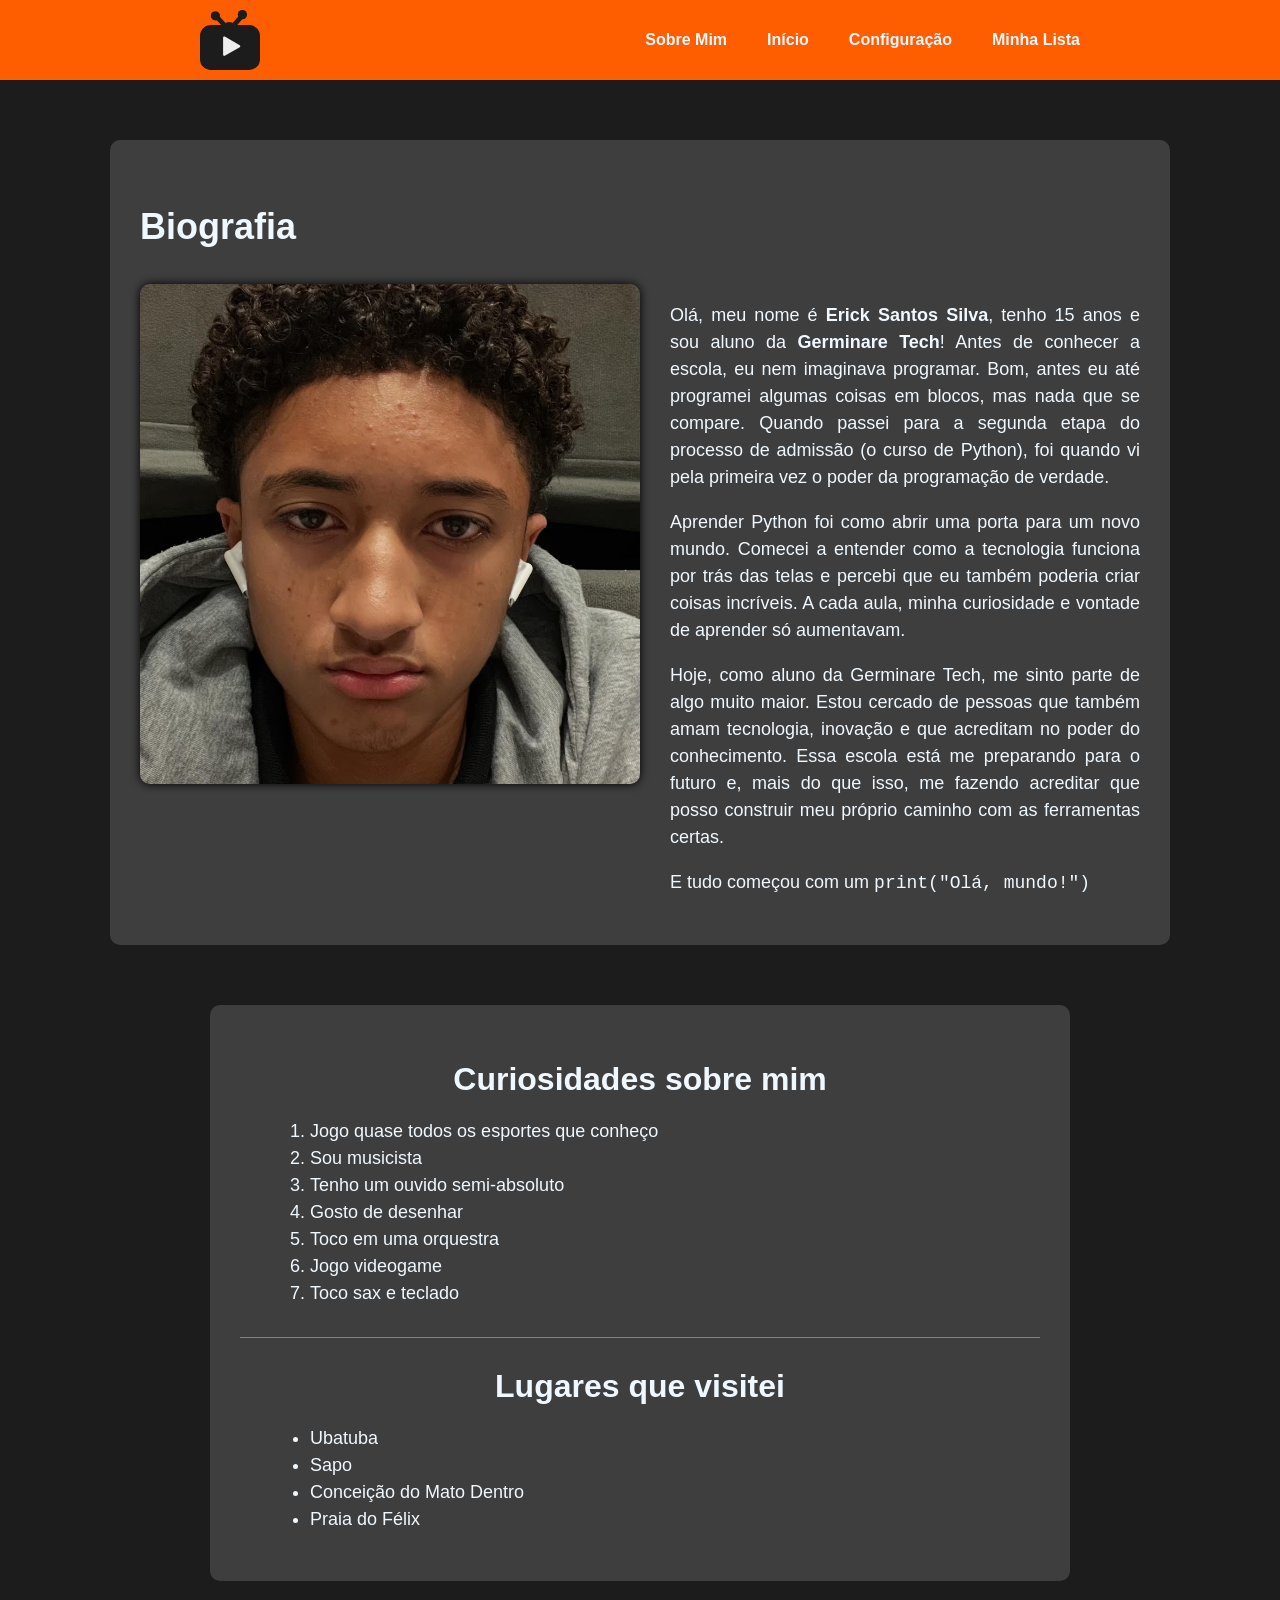
<file: HTML/filmes/mim.html>
<!DOCTYPE html>
<html lang="pt-BR">
<head>
  <meta charset="UTF-8">
  <meta name="viewport" content="width=device-width, initial-scale=1.0">
  <link rel="stylesheet" href="../../../CSS/mim.css">
  <title>Sobre Mim - Erick Santos</title>
</head>
<body>
  <!-- Navegação -->
  <header id="logo">
    <img src="../../../Img/logo.svg" alt="Logo do site">
    <nav>
      <a href="../filmes/mim.html">Sobre Mim</a>
      <a href="../filmes/Index/index.html">Início</a>
      <a href="#">Configuração</a>
      <a href="#">Minha Lista</a>
    </nav>
  </header>

  <!-- Seção principal -->
  <div class="containerM">
    <section class="container">
      <!-- Biografia -->
      <h1 class="text">Biografia</h1>

      <div class="flex">
        <!-- Foto -->
        <div class="foto_minha">
          <img src="../../Img/erick.PNG" alt="Foto de Erick Santos">
        </div>

        <!-- Texto da biografia -->
        <div class="text">
          <p>
            Olá, meu nome é <strong>Erick Santos Silva</strong>, tenho 15 anos e sou aluno da
            <strong>Germinare Tech</strong>! Antes de conhecer a escola, eu nem imaginava
            programar. Bom, antes eu até programei algumas coisas em blocos, mas nada
            que se compare. Quando passei para a segunda etapa do processo de admissão
            (o curso de Python), foi quando vi pela primeira vez o poder da programação
            de verdade.
          </p>
          <p>
            Aprender Python foi como abrir uma porta para um novo mundo. Comecei a
            entender como a tecnologia funciona por trás das telas e percebi que eu
            também poderia criar coisas incríveis. A cada aula, minha curiosidade e
            vontade de aprender só aumentavam.
          </p>
          <p>
            Hoje, como aluno da Germinare Tech, me sinto parte de algo muito maior.
            Estou cercado de pessoas que também amam tecnologia, inovação e que acreditam
            no poder do conhecimento. Essa escola está me preparando para o futuro e,
            mais do que isso, me fazendo acreditar que posso construir meu próprio
            caminho com as ferramentas certas.
          </p>
          <p>
            E tudo começou com um <code>print("Olá, mundo!")</code>
          </p>
        </div>
      </div>
    </section>
</div>
    <!-- Curiosidades -->
    <section class="containerM">
      <div class="container2">
        <h1 class="textT">Curiosidades sobre mim</h1>
        <ol class="curiosidades text" start="1">
          <li>Jogo quase todos os esportes que conheço</li>
          <li>Sou musicista</li>
          <li>Tenho um ouvido semi-absoluto</li>
          <li>Gosto de desenhar</li>
          <li>Toco em uma orquestra</li>
          <li>Jogo videogame</li>
          <li>Toco sax e teclado</li>
        </ol>

        <hr>

        <h1 class="textT">Lugares que visitei</h1>
        <ul class="lugares text">
          <li>Ubatuba</li>
          <li>Sapo</li>
          <li>Conceição do Mato Dentro</li>
          <li>Praia do Félix</li>
        </ul>
      </div>
    </section>

</body>
</html>
</file>
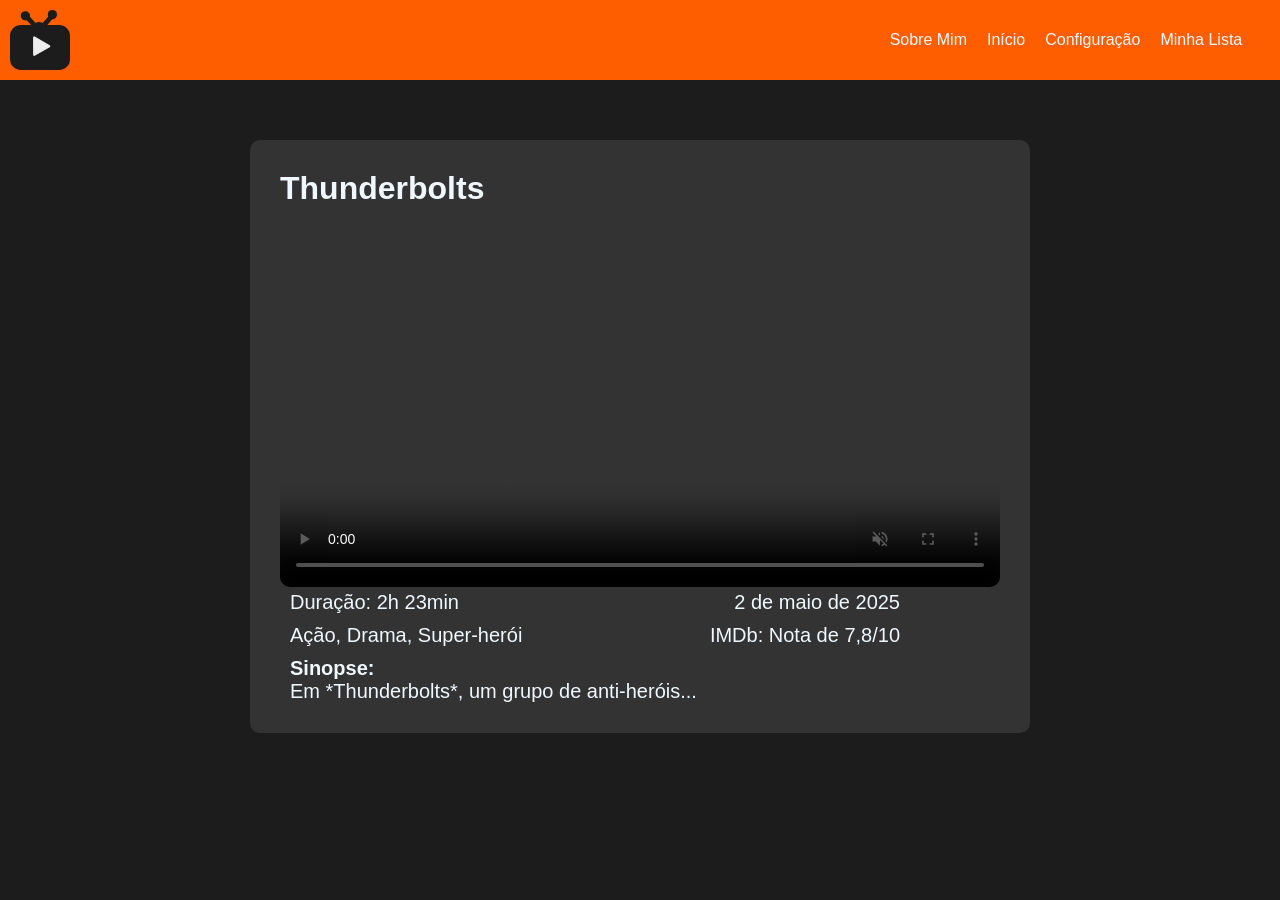
<file: HTML/filmes/Filmes/filme1.html>
<!DOCTYPE html>
<html lang="en">
<head>
    <meta charset="UTF-8">
    <meta name="viewport" content="width=device-width, initial-scale=1.0">
    <link rel="stylesheet" href="../../../CSS/style2.css">
    
    <title>Document</title>
</head>
<body>
    <div id="logo">
        <img src="../../../Img/logo.svg" alt="">
        
        <a href="../../../CSS/mim.css">Sobre Mim</a>
        <a href="../Index/index.html">Início</a>
        <a href="#">Configuração</a>
        <a href="#">Minha Lista</a>
      </div>
      
    <div class="background">
        <div class="container">
            
            <h1 class="titulo ">Thunderbolts</h1>

            <video src="../../../videos/thunderbolts.mp4" type="video/mp4" controls autoplay muted></video>
            <div class="text">
                <div class="linha">
                  <p class="coluna-esquerda">Duração: 2h 23min</p>
                  <p class="coluna-direita">2 de maio de 2025</p>
                </div>
                <div class="linha">
                  <p class="coluna-esquerda">Ação, Drama, Super-herói</p>
                  <p class="coluna-direita">IMDb: Nota de 7,8/10</p>
                </div>
      
            <p class="descricao">
                <strong>Sinopse:</strong><br>
                Em *Thunderbolts*, um grupo de anti-heróis...
            </p>
        </div>
      </div>
</body>
</html>
</file>
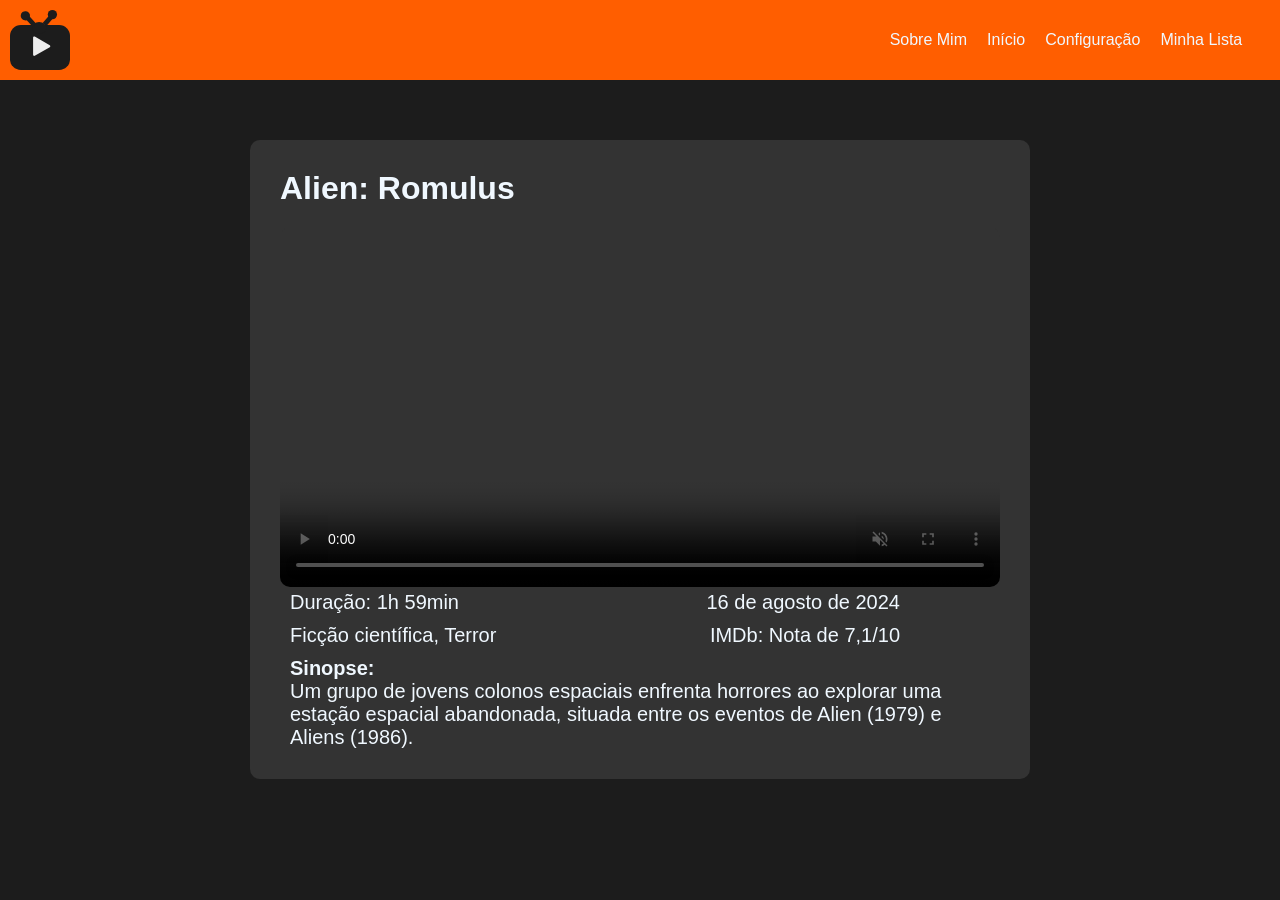
<file: HTML/filmes/Filmes/filme2.html>
<!DOCTYPE html>
<html lang="en">
<head>
    <meta charset="UTF-8">
    <meta name="viewport" content="width=device-width, initial-scale=1.0">
    <link rel="stylesheet" href="../../../CSS/style2.css">
    <title>Document</title>
</head>
<body>


    <div id="logo">
        <img src="../../../Img/logo.svg" alt="">
        
        <a href="../../../CSS/mim.css">Sobre Mim</a>
        <a href="../Index/index.html">Início</a>
        <a href="#">Configuração</a>
        <a href="#">Minha Lista</a>
      </div>
      
    
<div class="background">
    <div class="container">
      <h1 class="titulo">Alien: Romulus</h1>
      <video src="../../../videos/aliens.mp4" type="video/mp4" controls autoplay muted></video>
      <div class="text">
        <div class="linha">
          <p class="coluna-esquerda">Duração: 1h 59min</p>
          <p class="coluna-direita">16 de agosto de 2024</p>
        </div>
        <div class="linha">
          <p class="coluna-esquerda">Ficção científica, Terror</p>
          <p class="coluna-direita">IMDb: Nota de 7,1/10</p>
        </div>
        <p class="descricao">
          <strong>Sinopse:</strong><br>
          Um grupo de jovens colonos espaciais enfrenta horrores ao explorar uma estação espacial abandonada, situada entre os eventos de Alien (1979) e Aliens (1986).
        </p>
      </div>
    </div>
  </div>
  
    

</body>
</html>
</file>
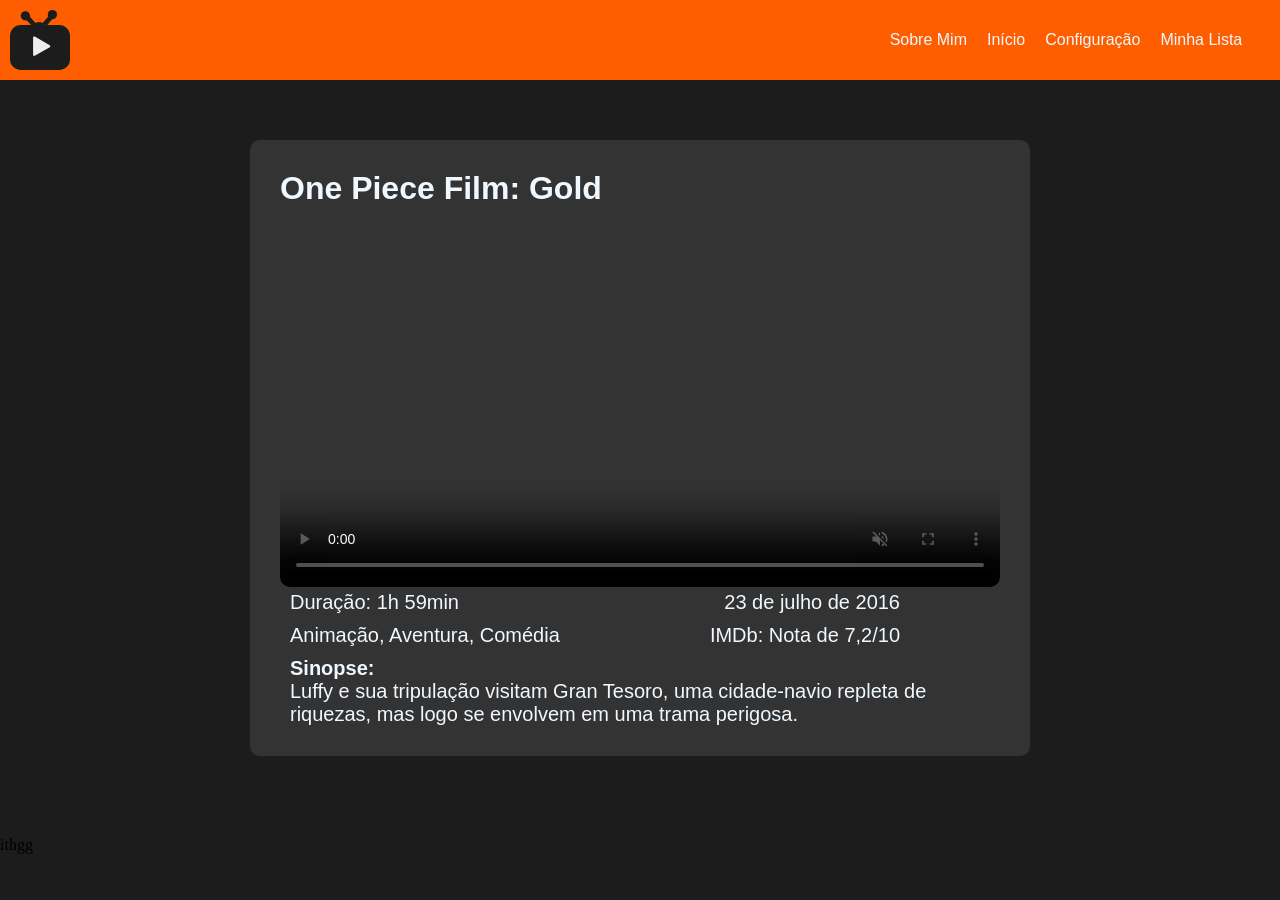
<file: HTML/filmes/Filmes/filme4.html>
<!DOCTYPE html>
<html lang="en">
<head>
    <meta charset="UTF-8">
    <meta name="viewport" content="width=device-width, initial-scale=1.0">
    <link rel="stylesheet" href="../../../CSS/style2.css">

    <title>Document</title>
</head>
<body>
    <div id="logo">
        <img src="../../../Img/logo.svg" alt="">
        
        <a href="../../../CSS/mim.css">Sobre Mim</a>
        <a href="../Index/index.html">Início</a>
        <a href="#">Configuração</a>
        <a href="#">Minha Lista</a>
      </div>
      
    
   <div class="background">
  <div class="container">
    <h1 class="titulo">One Piece Film: Gold</h1>
    <video src="../../../videos/one_piece.mp4" type="video/mp4" controls autoplay muted></video>
    <div class="text">
      <div class="linha">
        <p class="coluna-esquerda">Duração: 1h 59min</p>
        <p class="coluna-direita">23 de julho de 2016</p>
      </div>
      <div class="linha">
        <p class="coluna-esquerda">Animação, Aventura, Comédia</p>
        <p class="coluna-direita">IMDb: Nota de 7,2/10</p>
      </div>
      <p class="descricao">
        <strong>Sinopse:</strong><br>
        Luffy e sua tripulação visitam Gran Tesoro, uma cidade-navio repleta de riquezas, mas logo se envolvem em uma trama perigosa.
      </p>
    </div>
  </div>
</div>


</body>ithgg
</html>
</file>
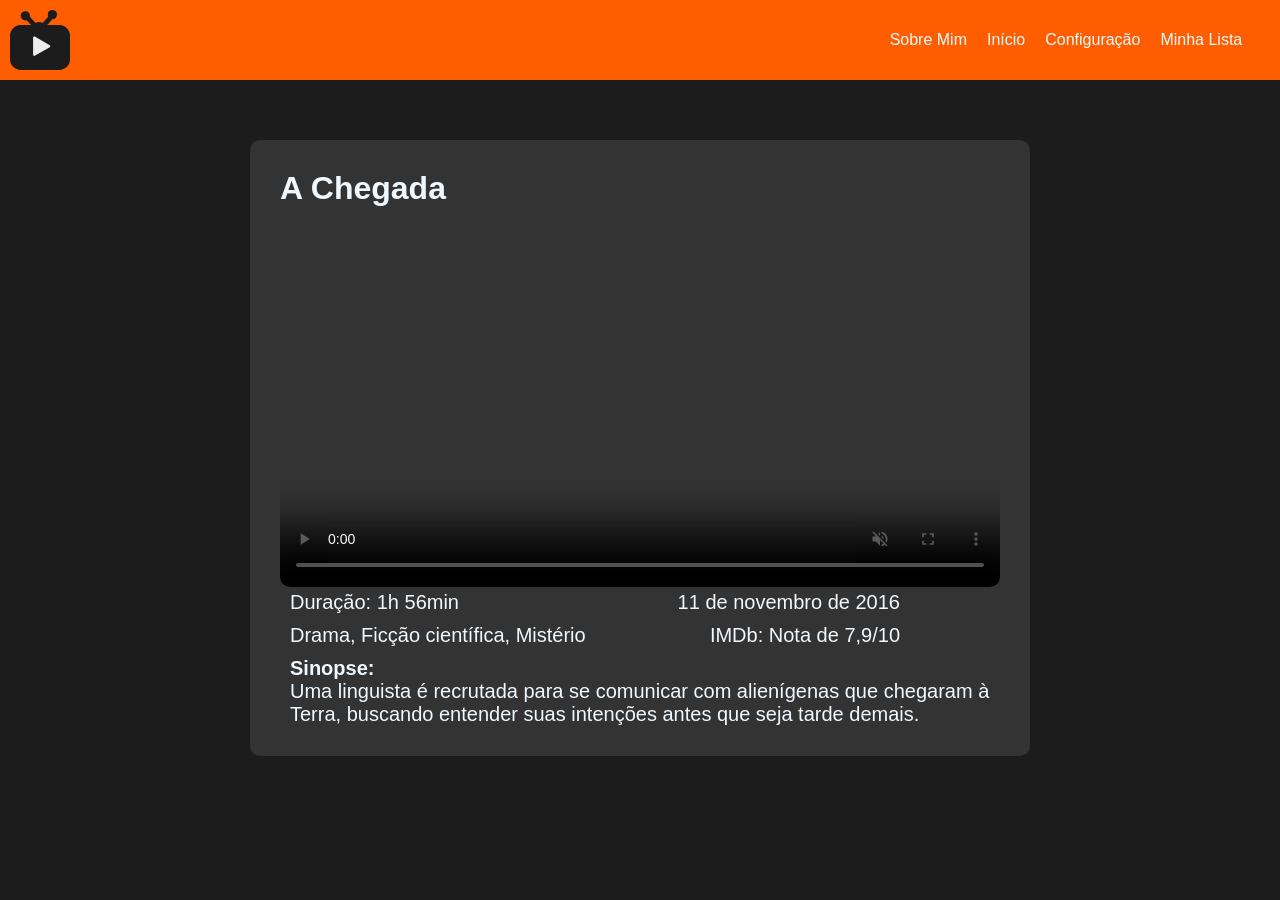
<file: HTML/filmes/Filmes/filme5.html>
<!DOCTYPE html>
<html lang="en">
<head>
    <meta charset="UTF-8">
    <meta name="viewport" content="width=device-width, initial-scale=1.0">
    <link rel="stylesheet" href="../../../CSS/style2.css">
    <title>Document</title>
</head>
<body>
    <div id="logo">
        <img src="../../../Img/logo.svg" alt="">
        
        <a href="../../../CSS/mim.css">Sobre Mim</a>
        <a href="../Index/index.html">Início</a>
        <a href="#">Configuração</a>
        <a href="#">Minha Lista</a>
      </div>
      
    </div>
    <div class="background">
        <div class="container">
          <h1 class="titulo">A Chegada</h1>
          <video src="../../../videos/a_chegada.mp4" type="video/mp4" controls autoplay muted></video>
          <div class="text">
            <div class="linha">
              <p class="coluna-esquerda">Duração: 1h 56min</p>
              <p class="coluna-direita">11 de novembro de 2016</p>
            </div>
            <div class="linha">
              <p class="coluna-esquerda">Drama, Ficção científica, Mistério</p>
              <p class="coluna-direita">IMDb: Nota de 7,9/10</p>
            </div>
            <p class="descricao">
              <strong>Sinopse:</strong><br>
              Uma linguista é recrutada para se comunicar com alienígenas que chegaram à Terra, buscando entender suas intenções antes que seja tarde demais.
            </p>
          </div>
        </div>
      </div>
      
    

</body>
</html>
</file>
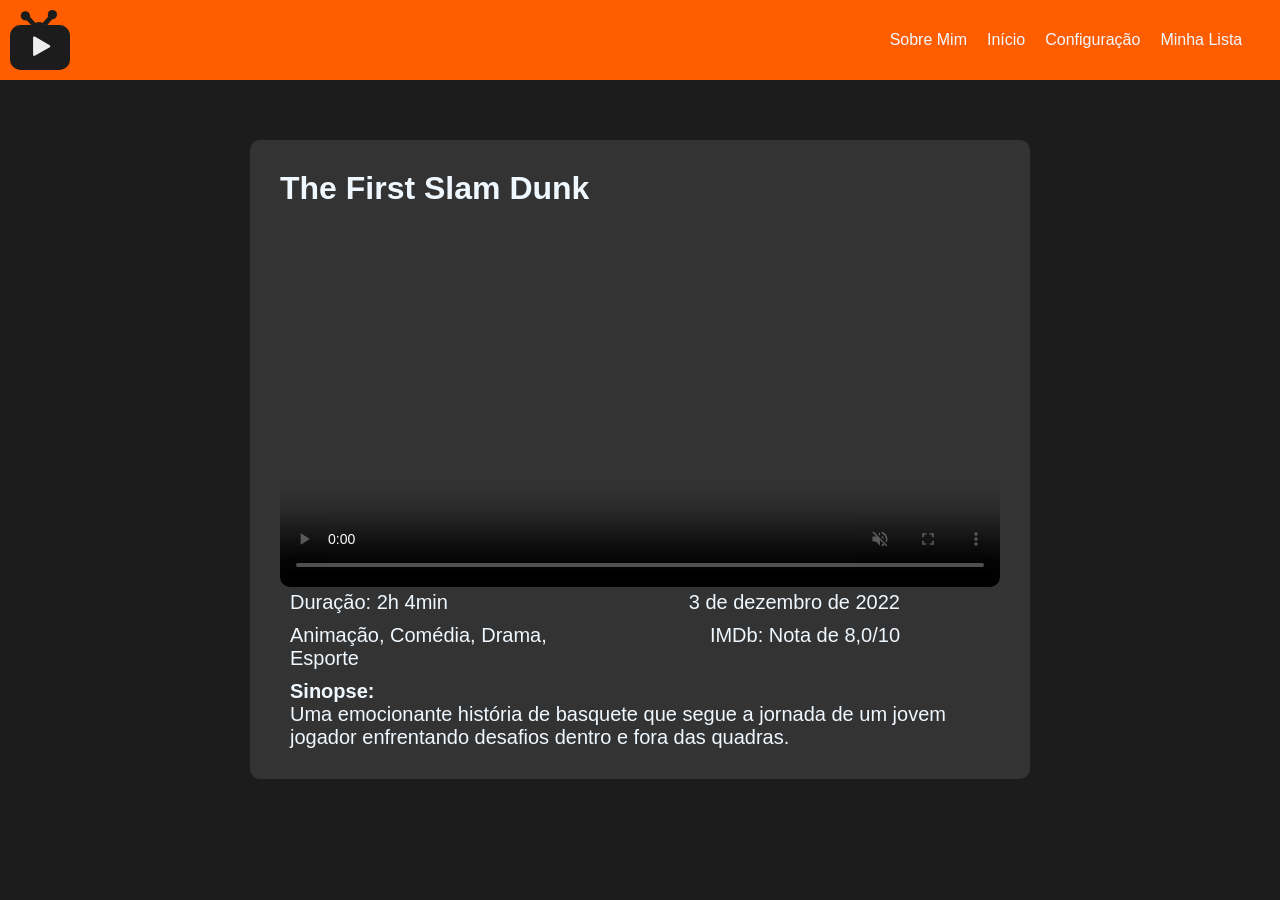
<file: HTML/filmes/Filmes/filme6.html>
<!DOCTYPE html>
<html lang="en">
<head>
    <meta charset="UTF-8">
    <meta name="viewport" content="width=device-width, initial-scale=1.0">
    <link rel="stylesheet" href="../../../CSS/style2.css">
    <title>Document</title>
</head>
<body>
    <div id="logo">
        <img src="../../../Img/logo.svg" alt="">
        
        <a href="../../../CSS/mim.css">Sobre Mim</a>
        <a href="../Index/index.html">Início</a>
        <a href="#">Configuração</a>
        <a href="#">Minha Lista</a>
      </div>
      
    <div class="background">
        <div class="container">
          <h1 class="titulo">The First Slam Dunk</h1>
          <video src="../../../videos/" type="video/mp4" controls autoplay muted></video>
          <div class="text">
            <div class="linha">
              <p class="coluna-esquerda">Duração: 2h 4min</p>
              <p class="coluna-direita">3 de dezembro de 2022</p>
            </div>
            <div class="linha">
              <p class="coluna-esquerda">Animação, Comédia, Drama, Esporte</p>
              <p class="coluna-direita">IMDb: Nota de 8,0/10</p>
            </div>
            <p class="descricao">
              <strong>Sinopse:</strong><br>
              Uma emocionante história de basquete que segue a jornada de um jovem jogador enfrentando desafios dentro e fora das quadras.
            </p>
          </div>
        </div>
      </div>
      
      
    

</body>
</html>
</file>
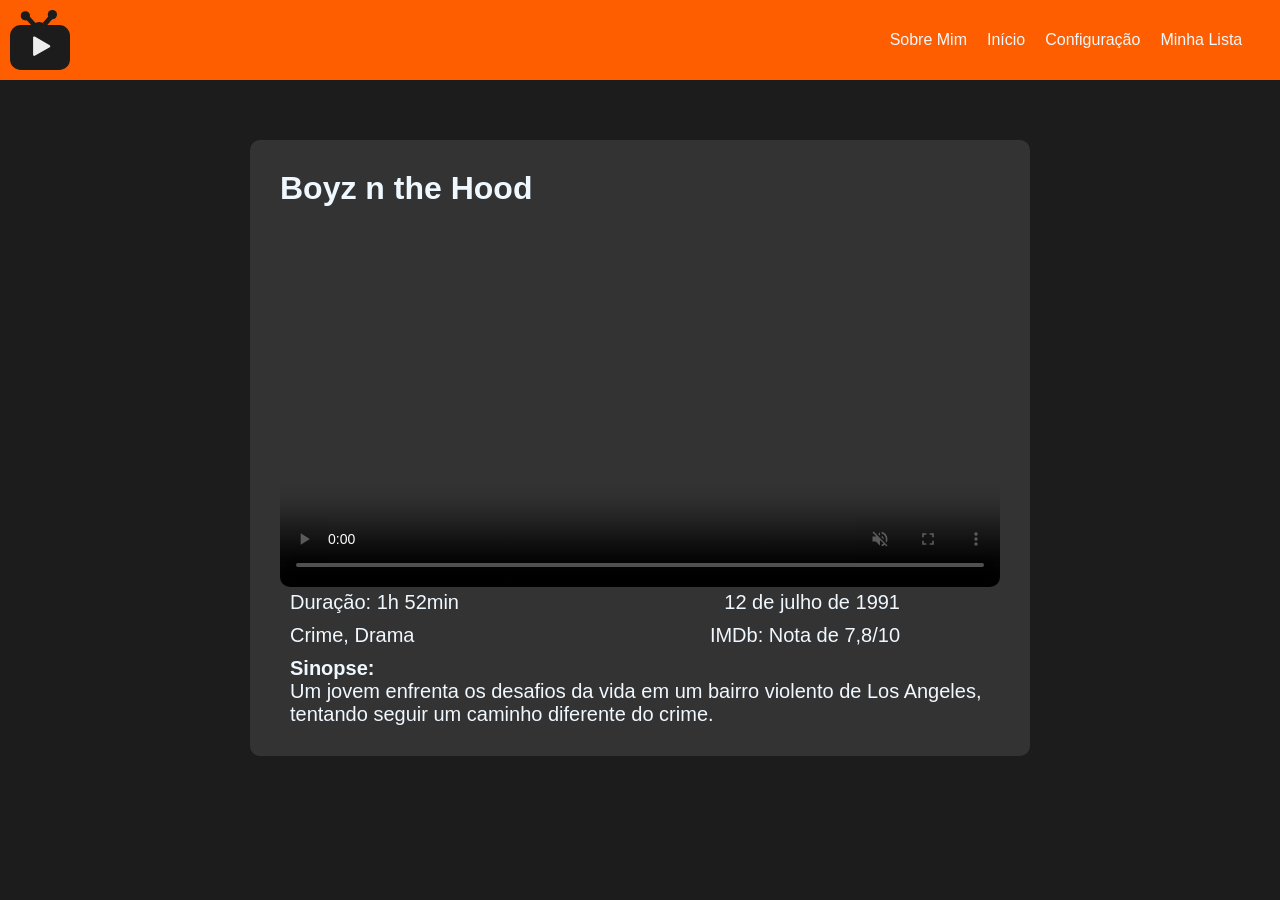
<file: HTML/filmes/Filmes/filme9.html>
<!DOCTYPE html>
<html lang="en">
<head>
    <meta charset="UTF-8">
    <meta name="viewport" content="width=device-width, initial-scale=1.0">
    <link rel="stylesheet" href="../../../CSS/style2.css">
    <title>Document</title>
</head>
<body>
    <div id="logo">
        <img src="../../../Img/logo.svg" alt="">
        
        <a href="../mim.html">Sobre Mim</a>
        <a href="../Index/index.html">Início</a>
        <a href="#">Configuração</a>
        <a href="#">Minha Lista</a>
      </div>
      
    <div class="background">
        <div class="container">
          <h1 class="titulo">Boyz n the Hood</h1>
          <video src="../../../videos/donos_da_rua.mp4" type="video/mp4" controls autoplay muted></video>
          <div class="text">
            <div class="linha">
              <p class="coluna-esquerda">Duração: 1h 52min</p>
              <p class="coluna-direita">12 de julho de 1991</p>
            </div>
            <div class="linha">
              <p class="coluna-esquerda">Crime, Drama</p>
              <p class="coluna-direita">IMDb: Nota de 7,8/10</p>
            </div>
            <p class="descricao">
              <strong>Sinopse:</strong><br>
              Um jovem enfrenta os desafios da vida em um bairro violento de Los Angeles, tentando seguir um caminho diferente do crime.
            </p>
          </div>
        </div>
      </div>
      
</body>
</html>
</file>
<file: CSS/mim.css>
/* === Estilo geral === */
body {
  background-color: #1c1c1c;
  margin: 0;
  font-family: Arial, Helvetica, sans-serif;
  color: aliceblue;
}

/* === Cabeçalho e navegação === */
#logo {
  display: flex;
  align-items: center;
  justify-content: space-between;
  background-color: #ff5e00;
  padding: 10px 200px;
  gap: 20px;
}

#logo img {
  height: 60px;
  width: auto;
}

#logo nav {
  display: flex;
  gap: 40px;
}

#logo a {
  color: aliceblue;
  text-decoration: none;
  font-weight: bold;
  transition: 0.3s;
}

#logo a:hover {
  color: #2b2b2b;
}

/* === Biografia === */


.container {
  background-color: #3e3e3e;
  padding: 30px;
  border-radius: 10px;
  max-width: 1000px;
}

.container h1 {
  font-size: 36px;
}

.flex {
  display: flex;
  flex-wrap: wrap;
  align-items: flex-start;
  gap: 30px;
}

.foto_minha img {
  width: 500px;
  border-radius: 10px;
  box-shadow: 0 0 10px #000;
}

.text {
  flex: 1;
  min-width: 280px;
  font-size: 18px;
  line-height: 1.5;
  text-align: justify;
}

/* === Curiosidades === */
.containerM {
  margin: 60px auto;
  display: flex;
  justify-content: center;
}

.container2 {
  background-color: #3e3e3e;
  padding: 30px;
  border-radius: 10px;
  max-width: 800px;
  width: 90%;
}

.textT {
  font-size: 32px;
  margin-bottom: 20px;
  text-align: center;
}

.curiosidades,
.lugares {
  margin-left: 30px;
  font-size: 18px;
}

hr {
  border: 0;
  height: 1px;
  background-color: #ff5e00;
  margin: 30px 0;
}

/* === Responsividade === */
@media (max-width: 900px) {
  #logo {
    flex-direction: column;
    justify-content: center;
    text-align: center;
  }

  #logo nav {
    flex-wrap: wrap;
    justify-content: center;
  }

  .flex {
    flex-direction: column;
    align-items: center;
  }

  .container, .container2 {
    margin: 20px;
    width: auto;
  }

  .text {
    width: auto;
  }

  .foto_minha img {
    width: 100%;
  }
}
</file>
<file: CSS/style2.css>
* {
    margin: 0;
    padding: 0;
}

body {
    background-color: #1c1c1c;
}

/* Estilo do logo */
#logo {
    display: flex;
    align-items: center;
    background-color: #ff5e00;
    margin-bottom: 60px;
    padding: 10px;
    gap: 20px; /* espaço entre os itens */
  }
  
  #logo img {
    height: 60px;
    width: auto;
  }
  
  #logo a {
    color: aliceblue;
    text-decoration: none;
    font-family: Arial, Helvetica, sans-serif;
  }
  
  #logo a:first-of-type {
    margin-left: 800px; /* empurra todos os links para a direita do logo */
  }
  
.container {
    max-width: 1000px;
    margin: 0 auto;
    padding: 20px;
}
.background{
    padding: 10px;
    background-color: #333333;
    margin-bottom: 80px;
    border-radius: 10px;
    margin-right: 250px;
    margin-left: 250px;
    
}
.titulo{
    margin-bottom: 20px;
    font-family: Arial, sans-serif;
    color: aliceblue;
}

video {
    width: 100%;
    margin: 0 auto ;
    border-radius: 10px;
}

.text {
    gap: 10px;
    text-align: left;
    font-size: 20px;
    font-family: Arial, sans-serif;
    color: aliceblue;
    margin-left: 10px;
}

.linha {
    display: flex;
    margin-bottom: 10px; 
  }

.coluna-esquerda{
    width: 300px;
}

  .coluna-direita {
    margin-left: auto;
    margin-right: 100px;
    

  }

.descricao {
    text-align: left;
    font-size: 20px;
    color: aliceblue;
    font-family: Arial, Helvetica, sans-serif;
}

.foto_minha{
  width: 200px;
}
</file>
